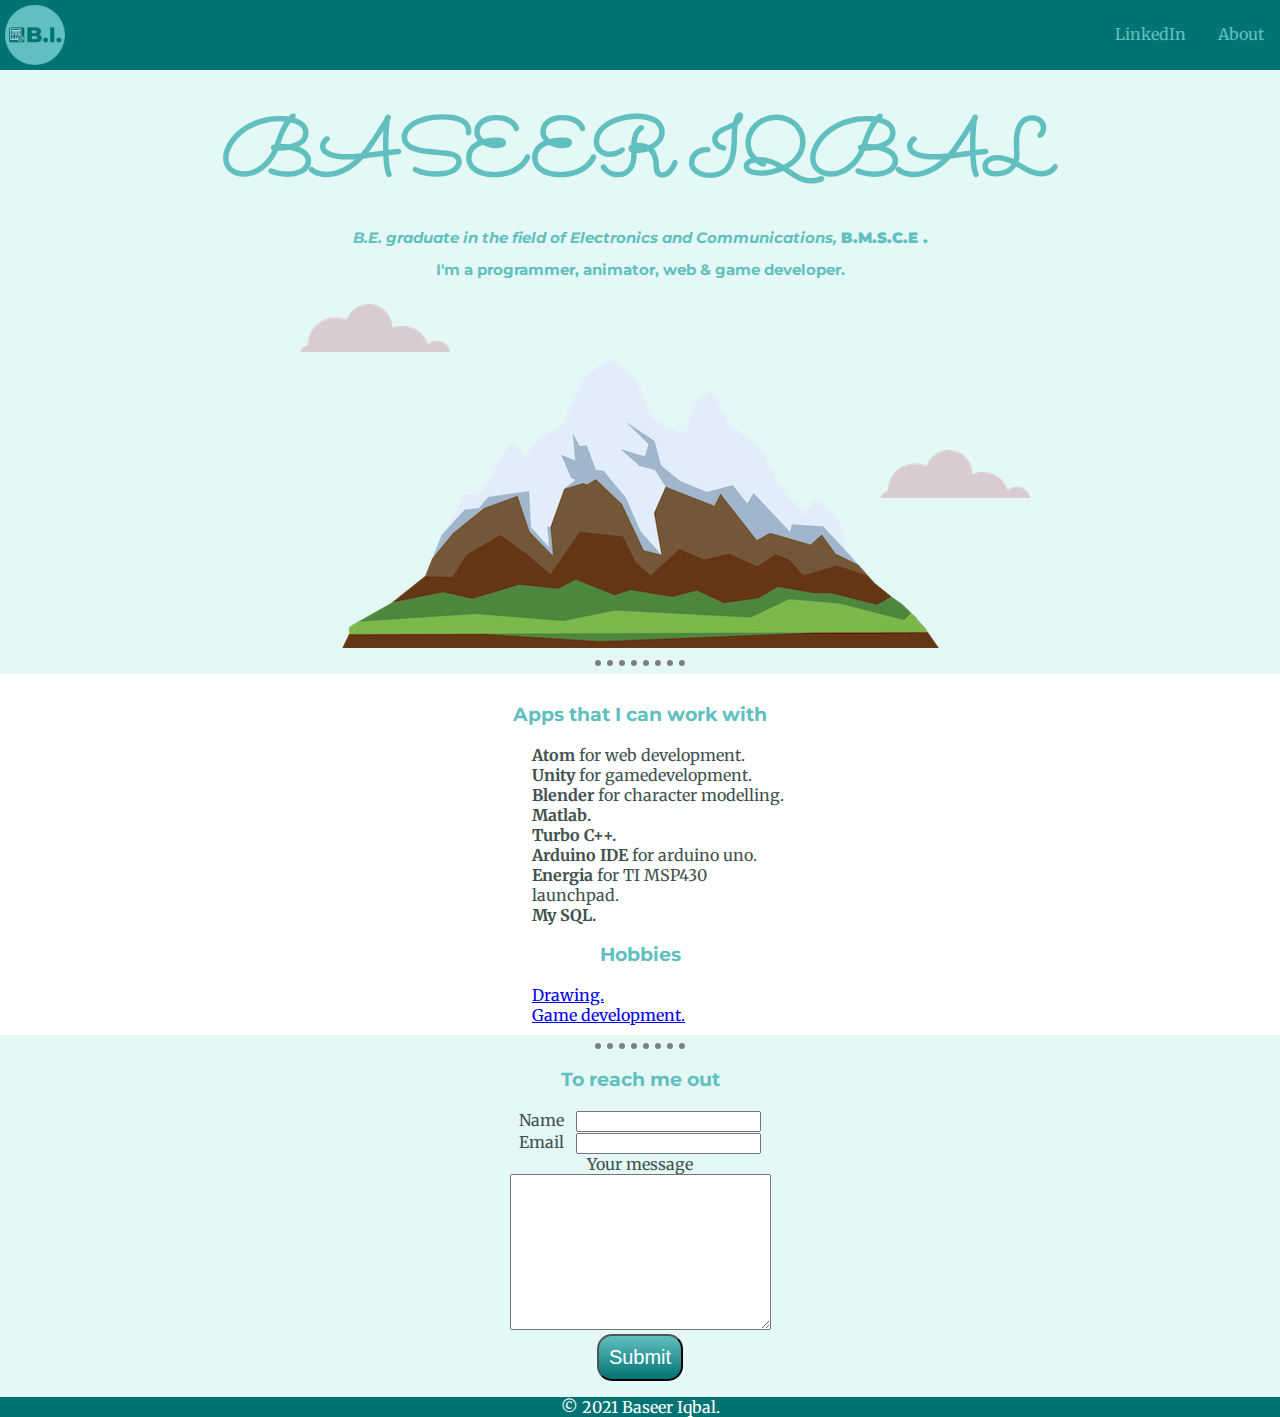
<file: index.html>
<!DOCTYPE html>
<html lang="en" dir="ltr">
  <head>
    <meta charset="utf-8">
    <title>The Iqbal homepage</title>
    <link rel="stylesheet" href="css/styles.css">
    <link rel="icon" href="favicon.ico">
    <link rel="preconnect" href="https://fonts.gstatic.com">
    <link href="https://fonts.googleapis.com/css2?family=Merriweather:wght@300&family=Montserrat:wght@500&family=Sacramento&display=swap" rel="stylesheet">
  </head>
  <body>
    <ul class="nav-bar">
      <li><a  class="logo" href="index.html"><img class="logo" src="images/circle-croppedlogo.png" alt="Baseer's logo"></a></li>
      <li class="active"><a href="about.html">About</a></li>
      <li class="active"><a class="profile-link" href="https://in.linkedin.com/in/abdul-baseer-iqbal-52842a197">LinkedIn</a></li>
    </ul>
    <div class="top-container">
      <img class="top-cloud" src="images/cloud.png" alt="Cloud-img">
      <h1>BASEER IQBAL</h1>
      <h2><em>B.E. graduate in the field of Electronics and Communications,</em> <strong>B.M.S.C.E .</strong></h2>
      <h2>I'm a programmer, animator, web & game developer.</h2>
      <img class="bottom-cloud" src="images/cloud.png" alt="Cloud-img">
      <img src="images/mountain.png" alt="mountain-img">
    </div>
  <hr size="2">
  <div class="middle-container">
    <h3>Apps that I can work with</h3>
    <ol>
      <li><strong>Atom</strong> for web development.</li>
      <li><strong>Unity</strong> for gamedevelopment.</li>
      <li><strong>Blender</strong> for character modelling.</li>
      <li><strong>Matlab.</strong></li>
      <li><strong>Turbo C++.</strong></li>
      <li><strong>Arduino IDE</strong> for arduino uno.</li>
      <li><strong>Energia</strong> for TI MSP430 launchpad.</li>
      <li><strong>My SQL.</strong></li>
    </ol>
    <h3>Hobbies</h3>
    <ul>
      <li><a href="https://drive.google.com/file/d/1OphPQIdzBbH4-kBE5oOChGXLvuJvZQvQ/view?usp=sharing">Drawing.</a></li>
      <li><a href="https://drive.google.com/file/d/1o3TUNk5B9fRmw49vgh7ThzECH24Rb1fg/view?usp=sharing">Game development.</a></li>
    </ul>
  </div>
  <hr size="2">
  <div class="bottom-container">
    <h3>To reach me out</h3>
    <form action="mailto:hafshi.bas33r@gmail.com" method="post">
      <label>Name &nbsp</label>
      <input type="text" name="Name" value=""><br>
      <label>Email &nbsp</label>
      <input type="email" name="Email" value=""><br>
      <label>Your message</label><br>
      <textarea name="The message" rows="10" cols="30"></textarea><br>
      <input class="btn" type="submit" name="">
    </form>
  </div>
    <div class="footer">
      <p>© 2021 Baseer Iqbal.</p>
  </div>
</body>
</html>
</file>
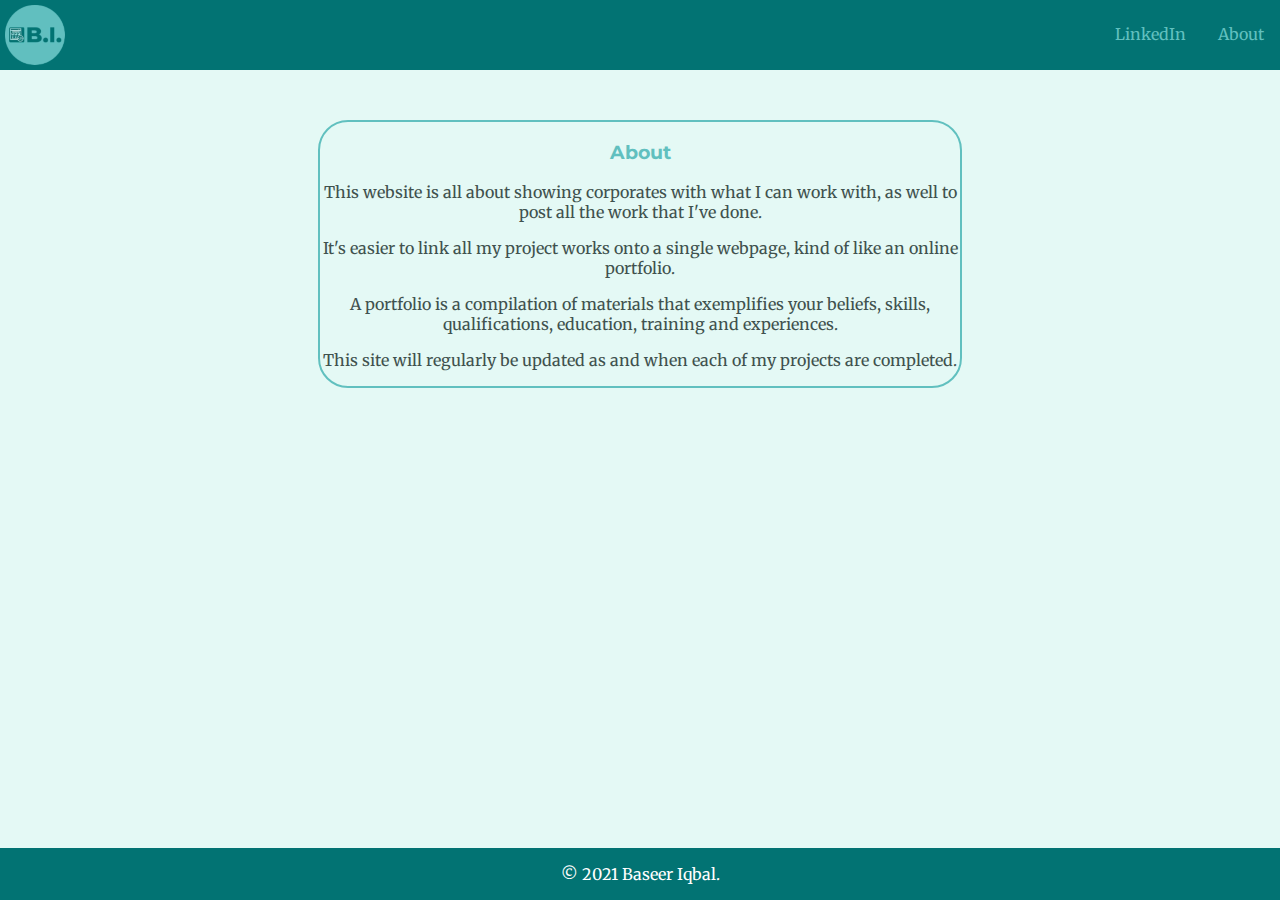
<file: about.html>
<!DOCTYPE html>
<html lang="en" dir="ltr">
  <head>
    <meta charset="utf-8">
    <title>About</title>
    <link rel="stylesheet" href="css/styles.css">
    <link rel="icon" href="favicon.ico">
    <link rel="preconnect" href="https://fonts.gstatic.com">
    <link href="https://fonts.googleapis.com/css2?family=Merriweather:wght@300&family=Montserrat:wght@500&family=Sacramento&display=swap" rel="stylesheet">
  </head>
  <body>
    <ul class="nav-bar">
      <li><a  class="logo" href="index.html"><img class="logo" src="images/circle-croppedlogo.png" alt="Baseer's logo"></a></li>
      <li class="active"><a href="about.html">About</a></li>
      <li class="active"><a class="profile-link" href="https://in.linkedin.com/in/abdul-baseer-iqbal-52842a197">LinkedIn</a></li>
    </ul><br>
    <div class="about-page" style="border:2px solid #61c0bf ;">
    <h3>About</h3>
    <p>This website is all about showing corporates with what I can work with, as well to post all the work that I've done.</p>
    <p>It's easier to link all my project works onto a single webpage, kind of like an online portfolio.</p>
    <p>A portfolio is a compilation of materials that exemplifies your beliefs, skills, qualifications, education, training and experiences.</p>
    <p>This site will regularly be updated as and when each of my projects are completed.</p>
    </div>
    <div class="footer-about">
      <p>© 2021 Baseer Iqbal.</p>
  </div>
  </body>
</html>
</file>
<file: css/styles.css>
body{
  color: #40514E;
  margin: 0;
  background-color: #e4f9f5;
  text-align: center;
  font-family: 'Merriweather', serif;
}
hr{
  border-style: dotted none none;
  border-color: grey;
  border-width: 6px;
  width: 7%;
}
h1{
  margin: 0;
  font-size: 80px;
  color: #61c0bf;
  font-family: 'Sacramento', cursive;
}
h2{
  color: #61c0bf;
  font-size: 15px;
  font-family: 'Montserrat', sans-serif;
}
h3{
  color: #61c0bf;
  font-family: 'Montserrat', sans-serif;
}
ol{
  list-style: none;
  width: 20%;
  margin-left: auto;
  margin-right: auto;
  text-align: left;
}
ul{
  list-style-type: none;
  margin: 0;
}
.about-page{
  width: 50%;
  border-radius: 30px 30px 30px 30px;
  margin-top: 100px;
  margin-left: auto;
  margin-right: auto;
}
.active a:hover{
  background-color: #006a71;
}
.bottom-cloud{
  position: absolute;
  left: 300px;
  bottom: 300px;
}
.footer{
  background-color: #027373;
}
.footer p{
  color: white;
  margin-bottom: 0;
}
.footer-about{
  position:absolute;
  bottom: 0;
  background-color: #027373;
  width: 100%;
}
.footer-about p{
  color: white;
}
.logo{
  position: fixed;
  top: 5px;
  left: 5px;
}
.middle-container{
  padding-top: 10px;
  padding-bottom: 10px;
  background-color: white;
}
.middle-container ul {
  width: 20%;
  margin-left: auto;
  margin-right: auto;
  text-align: left;
}
.nav-bar {
  z-index: 1;
  position: fixed;
  width: 100%;
  height: 70px;
  padding-left: 0;
  background-color: #027373;
}
.nav-bar li{
  float: right;
}
.nav-bar li a{
  display: block;
  color: #61c0bf;
  margin-top: 10px;
  margin-bottom: 10px;
  padding: 14px 16px;
  text-decoration: none;
}
.top-cloud{
  position: absolute;
  right: 250px;
  top: 450px;
}
.top-container{
  padding-top: 100px;
  position: relative;
}
.btn {
   background: #61C0BF;
   background-image: -webkit-linear-gradient(top, #61C0BF, #027373);
   background-image: -moz-linear-gradient(top, #61C0BF, #027373);
   background-image: -ms-linear-gradient(top, #61C0BF, #027373);
   background-image: -o-linear-gradient(top, #61C0BF, #027373);
   background-image: -webkit-gradient(to bottom, #61C0BF, #027373);
   -webkit-border-radius: 15px;
   -moz-border-radius: 15px;
   border-radius: 15px;
   color: #FFFFFF;
   font-family: Helvetica;
   font-size: 20px;
   font-weight: 100;
   padding: 10px;
   text-decoration: none;
   display: inline-block;
   cursor: pointer;
   text-align: center;
}

.btn:hover {
   border: solid #027373 1px;
   background: #027373;
   background-image: -webkit-linear-gradient(top, #027373, #027373);
   background-image: -moz-linear-gradient(top, #027373, #027373);
   background-image: -ms-linear-gradient(top, #027373, #027373);
   background-image: -o-linear-gradient(top, #027373, #027373);
   background-image: -webkit-gradient(to bottom, #027373, #027373);
   -webkit-border-radius: 15px;
   -moz-border-radius: 15px;
   border-radius: 15px;
   text-decoration: none;
}
</file>
